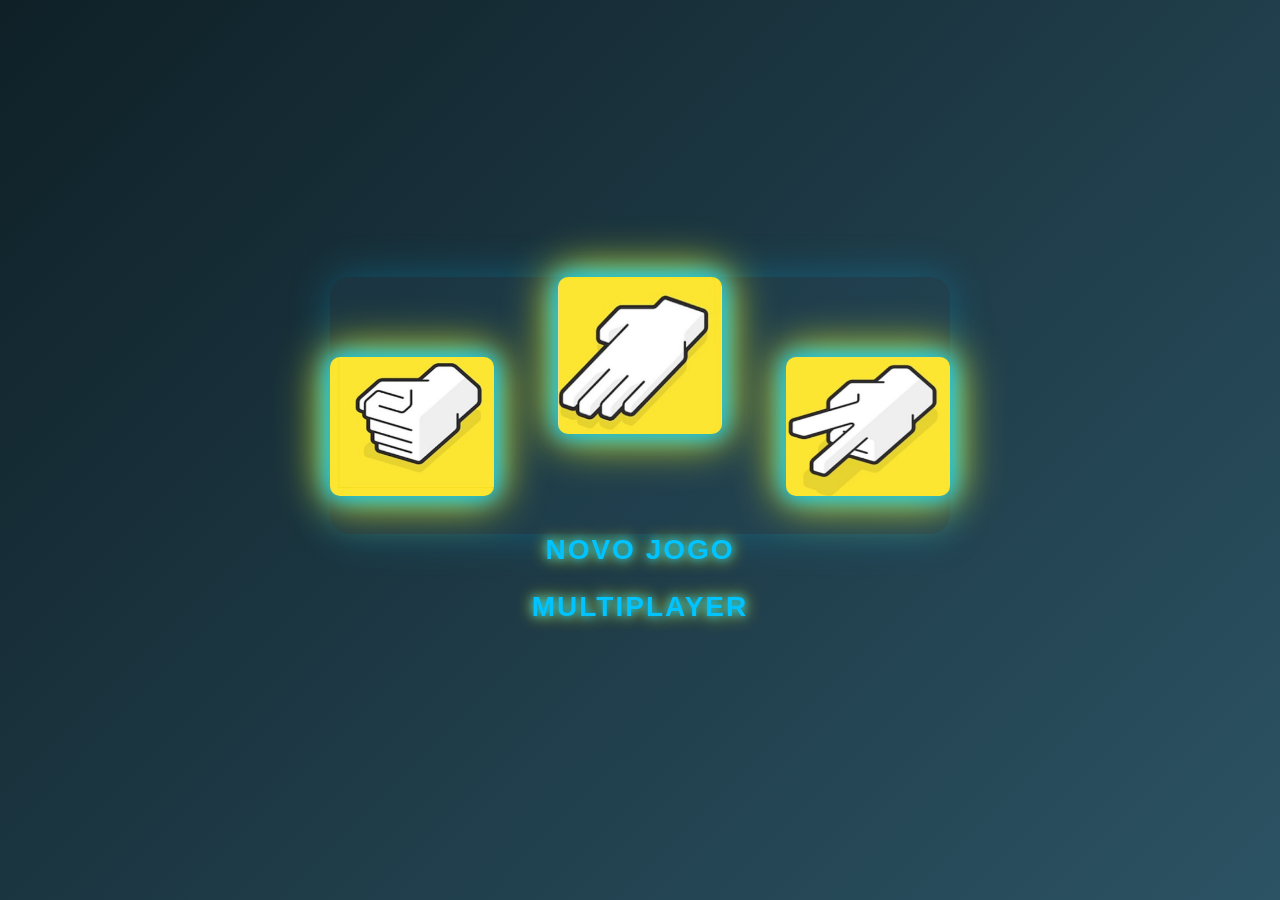
<file: Index/index.html>
<!DOCTYPE html>
<html lang="pt-br">
  <head>
    <meta charset="UTF-8" />
    <meta http-equiv="X-UA-Compatible" content="IE=edge" />
    <meta name="viewport" content="width=device-width, initial-scale=1.0" />
    <link rel="stylesheet" href="./index.css" />
    <script src="https://ajax.googleapis.com/ajax/libs/jquery/3.6.1/jquery.min.js"></script>

    <title>JOKENPÔ - Inicio</title>
  </head>
  <body>
    <div class="img">
      <img class="Lateral" src="/public/PEDRA D.png" alt="" />
      <img class="Centro" src="/public/PAPEL D.png" alt="" />
      <img class="Lateral" src="/public/TESOURA D.png" alt="" />
    </div>
    <div class="jogos">
      <a href="/novoJogo/novo.html"><b>NOVO JOGO</b></a>
      <span id="multiplayer-link"></span>
    </div>
    <script>
      function isDesktop() {
        // Detecta se não é mobile/tablet
        return !/Android|webOS|iPhone|iPad|iPod|BlackBerry|IEMobile|Opera Mini/i.test(
          navigator.userAgent
        );
      }
      if (isDesktop()) {
        document.getElementById("multiplayer-link").innerHTML =
          '<a href="/multiplayer/multi.html"><b>MULTIPLAYER</b></a>';
      }
    </script>
  </body>
</html>
</file>
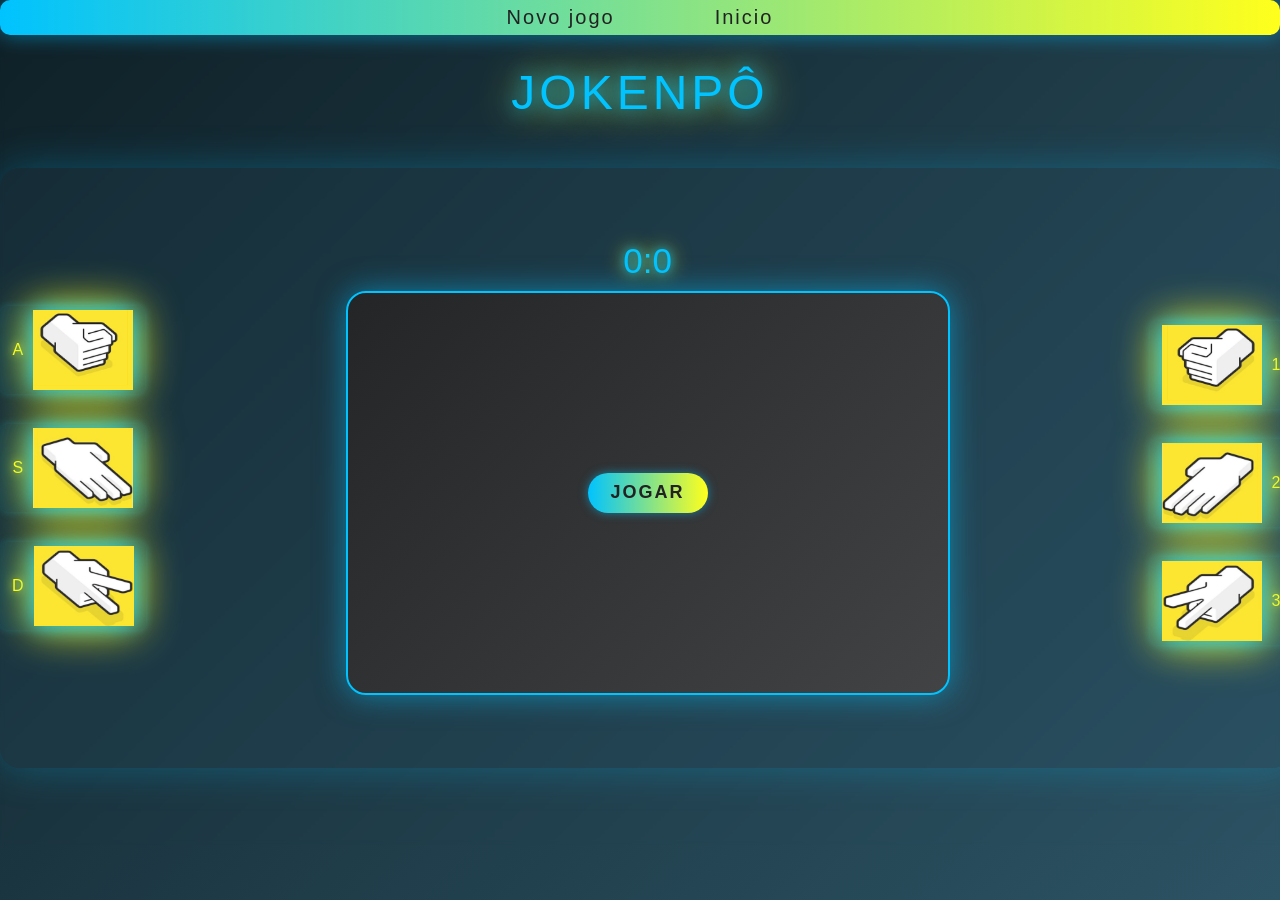
<file: multijogo/multJogo.html>
<!DOCTYPE html>
<html lang="pt-br">

<head>
    <meta charset="UTF-8">
    <meta http-equiv="X-UA-Compatible" content="IE=edge">
    <meta name="viewport" content="width=device-width, initial-scale=1.0">
    <link rel="stylesheet" href="multJogo.css">
    <script src="https://ajax.googleapis.com/ajax/libs/jquery/3.6.1/jquery.min.js"></script>
    <title>JOKENPÔ - Jogo</title>
</head>

<body>

    <div class="nav_bar">
        <a href="/multiplayer/multi.html">Novo jogo</a>
        <a href="/Index/index.html">Inicio</a>
    </div>
    <div class="conteudo">
        <div class="divTexto">
            <p>JOKENPÔ</p>
        </div>
        <div class="grid">

            <div class="grid_e">
                <h2 class="name" id="1"></h2>
                <div class="opcoes"><label for="">A</label> <img class="ataque" src="/public/PEDRA D.png" alt=""></div>
                <div class="opcoes"><label for="">S</label> <img class="ataque" src="/public/PAPEL D.png" alt=""></div>
                <div id="opcoes" class="opcoes"><label for="">D</label> <img class="ataque" src="/public/TESOURA D.png"
                        alt="">
                </div>
                <div>
                    <h2 id="Sataque" class="Sataque"></h2>
                </div>
            </div>



            <div class="grid_m">
                <div class="placar">
                    <p id="ponto1">0</p>
                    <p class="vs">:</p>
                    <p id="ponto2">0</p>
                </div>
                <div id="painel" class="painel">
                    <div class="tempo">
                        <span id="jokenpo"></span>


                        <p id="segundos"></p>

                        <button class="ButtonJogar" onclick="limpar()"> <b>JOGAR</b></button>

                    </div>
                </div>

            </div>



            <div class="grid_d">
                <h2 class="name" id="2"></h2>
                <div class="opcoes"><img class="ataque2" src="/public/PEDRA D.png" alt=""> <label for="">1</label></div>
                <div class="opcoes"><img class="ataque2" src="/public/PAPEL D.png" alt=""> <label for="">2</label></div>
                <div class="opcoes"><img class="ataque2" src="/public/TESOURA D.png" alt=""> <label for="">3</label></div>
            </div>


        </div>
    </div>

<script src="multijogo.js"></script>
</body>
</html>
</file>
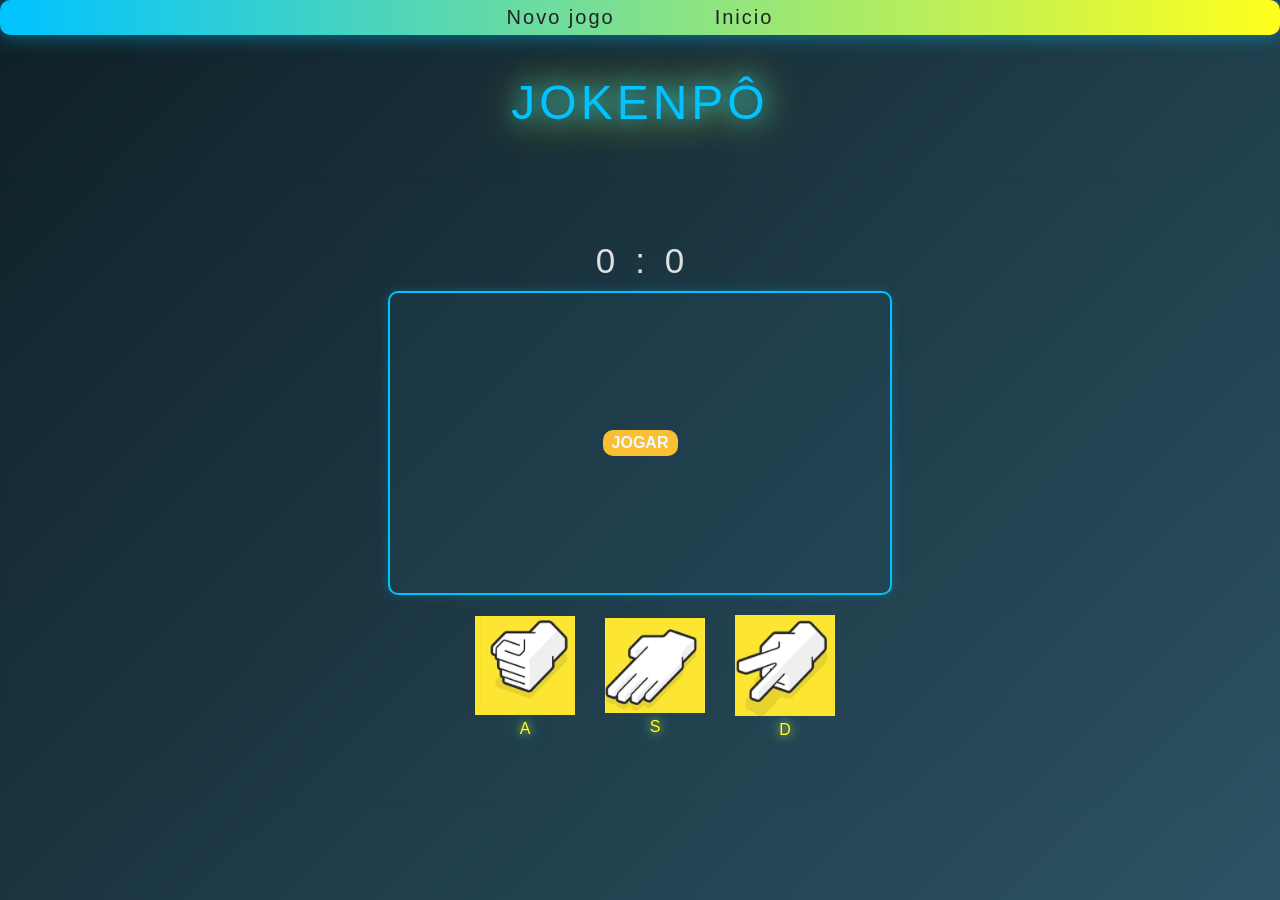
<file: novoJogo/novo.html>
<!DOCTYPE html>
<html lang="en">

<head>
    <meta charset="UTF-8">
    <meta http-equiv="X-UA-Compatible" content="IE=edge">
    <meta name="viewport" content="width=device-width, initial-scale=1.0">
    <link rel="stylesheet" href="novo.css">
    <script src="https://ajax.googleapis.com/ajax/libs/jquery/3.6.1/jquery.min.js"></script>

    <title>JOKENPÔ - Jogo</title>
</head>

<body>

    <div class="nav_bar">
        <a href="/novoJogo/novo.html">Novo jogo</a>
        <a href="/Index/index.html">Inicio</a>
    </div>
    <div class="titulo">
        <p>JOKENPÔ</p>
    </div>
    <div class="container">

        <div class="grid_m">
            <div class="placar">
                <p id="ponto1">0</p>
                <p class="vs">:</p>
                <p id="ponto2">0</p>
            </div>

            <div id="painel" class="painel">
                <div class="tempo">
                    <span id="jokenpo"></span>


                    <p id="segundos"></p>

                    <button class="ButtonJogar" onclick="limpar()"> <b>JOGAR</b></button>

                </div>
            </div>
        </div>

        <div class="grid_d">
            <h2 class="name" id="2"></h2>
            <div class="opcoes"><img class="ataque2" id="pedra" src="/public/PEDRA D.png" alt=""> <label for="">A</label>
            </div>
            <div class="opcoes"><img class="ataque3" id="papel" src="/public/PAPEL D.png" alt=""> <label for="">S</label>
            </div>
            <div class="opcoes"><img class="ataque4" id="tesoura" src="/public/TESOURA D.png" alt=""> <label for="">D</label>
            </div>
        </div>
        <h2 id="Sataque" class="Sataque"></h2>
    </div>


</body>

</html>
<script src="novo.js"></script>
</file>
<file: Index/index.css>
* {
  margin: 0;
  padding: 0;
}

html,
body {
  height: 100%;
  background: linear-gradient(135deg, #0f2027 0%, #2c5364 100%);
  font-family: "Orbitron", "Segoe UI", "Arial", sans-serif;
  color: #e0e0e0;
}

body {
  display: flex;
  position: static;
  flex-direction: column;
  justify-content: center;
  align-items: center;
  backdrop-filter: blur(2px);
}

.Lateral {
  width: 164px;
  height: 139px;
  margin-top: 5em;
  border-radius: 10px;
  box-shadow: 0 0 20px #00c3ff88;
  filter: drop-shadow(0 0 10px #00c3ff) drop-shadow(0 0 20px #ffff1c);
  transition: transform 0.3s, filter 0.3s;
}
.Lateral:hover {
  transform: scale(1.1) rotate(-10deg);
  filter: drop-shadow(0 0 20px #00c3ff) drop-shadow(0 0 40px #ffff1c);
}

.img {
  display: flex;
  gap: 4em;
  box-shadow: 0 0 40px #00c3ff44;
  border-radius: 20px;
  background: rgba(44, 83, 100, 0.2);
}

.Centro {
  width: 164px;
  border-radius: 10px;
  margin-bottom: 100px;
  box-shadow: 0 0 20px #00c3ff88;
  filter: drop-shadow(0 0 10px #00c3ff) drop-shadow(0 0 20px #ffff1c);
  transition: transform 0.3s, filter 0.3s;
}
.Centro:hover {
  transform: scale(1.1) rotate(-10deg);
  filter: drop-shadow(0 0 20px #00c3ff) drop-shadow(0 0 40px #ffff1c);
}

a {
  font-size: 28px;
  text-decoration: none;
  color: #00c3ff;
  font-family: "Orbitron", "Segoe UI", "Arial", sans-serif;
  letter-spacing: 2px;
  transition: color 0.3s;
  text-shadow: 0 0 8px #00c3ff, 0 0 16px #ffff1c;
}
a:hover {
  color: #ffff1c;
  text-shadow: 0 0 16px #ffff1c, 0 0 32px #00c3ff;
}

.jogos {
  display: flex;
  flex-direction: column;
  align-items: center;
  gap: 25px;
  color: #00c3ff;
  text-shadow: 0 0 10px #00c3ff, 0 0 20px #ffff1c;
}
</file>
<file: multijogo/multJogo.css>
* {
  margin: 0;
  padding: 0;
}

html,
body {
  height: 100%;
  background: linear-gradient(135deg, #0f2027 0%, #2c5364 100%);
  font-family: "Orbitron", "Segoe UI", "Arial", sans-serif;
  color: #e0e0e0;
}

.nav_bar {
  display: flex;
  justify-content: center;
  align-items: center;
  gap: 100px;
  padding: 10px;
  height: 15px;
  background: linear-gradient(90deg, #00c3ff 0%, #ffff1c 100%);
  box-shadow: 0 0 20px #00c3ff88;
  border-radius: 10px;
}

.nav_bar a {
  color: #222;
  text-decoration: none;
  font-size: 20px;
  font-family: "Orbitron", "Segoe UI", "Arial", sans-serif;
  letter-spacing: 2px;
  transition: color 0.3s;
}
.nav_bar a:hover {
  color: #00c3ff;
  text-shadow: 0 0 8px #00c3ff, 0 0 16px #ffff1c;
}

.conteudo {
  height: 90%;
  display: flex;
  flex-direction: column;
  justify-content: center;
  align-items: center;
  margin: auto;
  backdrop-filter: blur(2px);
}

.grid {
  display: grid;
  height: 600px;
  grid-template-columns: auto auto auto;
  margin: auto;
  justify-content: center;
  align-items: center;
  gap: 200px;
  box-shadow: 0 0 40px #00c3ff44;
  border-radius: 20px;
  background: rgba(44, 83, 100, 0.2);
}

.grid_m {
  display: flex;
  flex-direction: column;
  font-size: 35px;
  text-align: center;
  gap: 10px;
  color: #00c3ff;
  text-shadow: 0 0 10px #00c3ff, 0 0 20px #ffff1c;
}

.grid_d,
.grid_e {
  display: flex;
  flex-direction: column;
  align-items: center;
  gap: 30px;
  color: #ffff1c;
  text-shadow: 0 0 10px #ffff1c, 0 0 20px #00c3ff;
}

.ataque,
.ataque2 {
  width: 100px;
  height: 80px;
  filter: drop-shadow(0 0 10px #00c3ff) drop-shadow(0 0 20px #ffff1c);
  transition: transform 0.3s, filter 0.3s;
}
.ataque:hover,
.ataque2:hover {
  transform: scale(1.1) rotate(-10deg);
  filter: drop-shadow(0 0 20px #00c3ff) drop-shadow(0 0 40px #ffff1c);
}
.ataque {
  transform: scaleX(-1);
}

.opcoes {
  display: flex;
  align-items: center;
  gap: 10px;
  background: rgba(0, 195, 255, 0.08);
  border-radius: 8px;
  padding: 4px 12px;
  box-shadow: 0 0 8px #00c3ff44;
}

.Sataque {
  display: none;
  color: #00c3ff;
  text-shadow: 0 0 10px #00c3ff, 0 0 20px #ffff1c;
}

.painel {
  background: linear-gradient(135deg, #232526 0%, #414345 100%);
  width: 600px;
  height: 400px;
  border-radius: 20px;
  box-shadow: 0 0 30px #00c3ff88;
  border: 2px solid #00c3ff;
}

.tempo {
  width: 100%;
  height: 100%;
  display: flex;
  flex-direction: column;
  align-items: center;
  justify-content: center;
  font-size: 60px;
  color: #00c3ff;
  text-shadow: 0 0 10px #00c3ff, 0 0 20px #ffff1c;
}

.jogadas {
  display: grid;
  grid-template-columns: auto auto auto;
  gap: 100px;
}

.jogadas div img {
  width: 100px;
}

.jogada1e {
  transform: scaleX(-1);
}

.placar {
  display: flex;
  justify-content: center;
  align-items: center;
  width: 100%;
}

.ButtonJogar {
  width: 120px;
  height: 40px;
  border-radius: 20px;
  font-size: 18px;
  border: none;
  color: #222;
  background: linear-gradient(90deg, #00c3ff 0%, #ffff1c 100%);
  box-shadow: 0 0 10px #00c3ff88;
  font-family: "Orbitron", "Segoe UI", "Arial", sans-serif;
  letter-spacing: 2px;
  font-weight: bold;
  transition: background 0.3s, color 0.3s;
}
.ButtonJogar:hover {
  cursor: pointer;
  background: linear-gradient(90deg, #ffff1c 0%, #00c3ff 100%);
  color: #00c3ff;
  box-shadow: 0 0 20px #ffff1c88;
}

.divTexto {
  width: 100%;
  display: flex;
  justify-content: center;
  align-items: center;
  margin-top: 30px;
  margin-bottom: -30px;
}
.divTexto p {
  font-size: 48px;
  font-family: "Orbitron", "Segoe UI", "Arial", sans-serif;
  color: #00c3ff;
  text-shadow: 0 0 20px #00c3ff, 0 0 40px #ffff1c;
  letter-spacing: 4px;
}
</file>
<file: novoJogo/novo.css>
* {
  margin: 0;
  padding: 0%;
}

body,
html {
  height: 100%;
  background: linear-gradient(135deg, #0f2027 0%, #2c5364 100%);
  font-family: "Orbitron", "Segoe UI", "Arial", sans-serif;
  color: #e0e0e0;
}

.nav_bar {
  display: flex;
  justify-content: center;
  align-items: center;
  gap: 100px;
  padding: 10px;
  margin-bottom: 40px;
  height: 15px;
  background: linear-gradient(90deg, #00c3ff 0%, #ffff1c 100%);
  box-shadow: 0 0 20px #00c3ff88;
  border-radius: 10px;
}

.nav_bar a {
  color: #222;
  text-decoration: none;
  font-size: 20px;
  font-family: "Orbitron", "Segoe UI", "Arial", sans-serif;
  letter-spacing: 2px;
  transition: color 0.3s;
}
.nav_bar a:hover {
  color: #00c3ff;
  text-shadow: 0 0 8px #00c3ff, 0 0 16px #ffff1c;
}

.titulo {
  width: 100%;
  display: flex;
  align-items: center;
  justify-content: center;
  margin-bottom: 45px;
}

.titulo p {
  font-size: 48px;
  font-family: "Orbitron", "Segoe UI", "Arial", sans-serif;
  color: #00c3ff;
  text-shadow: 0 0 20px #00c3ff, 0 0 40px #ffff1c;
  letter-spacing: 4px;
}

.container {
  height: 70%;
  display: flex;
  flex-direction: column;
  justify-content: center;
  align-items: center;
  margin: auto;
  gap: 20px;
  backdrop-filter: blur(2px);
}

.grid_d {
  display: flex;
  align-items: center;
  gap: 30px;
  color: #ffff1c;
  text-shadow: 0 0 10px #ffff1c, 0 0 20px #00c3ff;
}

.grid_m {
  display: flex;
  flex-direction: column;
  font-size: 35px;
  text-align: center;
  gap: 10px;
}

.placar {
  display: flex;
  justify-content: center;
  align-items: center;
  width: 100%;
}
.placar p {
  font-size: 35px;
  font-weight: normal;
  margin: 0 10px;
  color: inherit;
  text-shadow: none;
  letter-spacing: normal;
}
.placar .vs {
  font-size: 35px;
  color: inherit;
  text-shadow: none;
  margin: 0 10px;
}
.painel {
  background: rgba(44, 83, 100, 0.2);
  width: 500px;
  height: 300px;
  border-radius: 10px;
  border: 2px solid #00c3ff;
  box-shadow: 0 0 10px #00c3ff44;
}

.tempo {
  width: 100%;
  height: 100%;
  display: flex;
  flex-direction: column;
  align-items: center;
  justify-content: center;
  font-size: 60px;
}

.ButtonJogar {
  width: 75px;
  height: 26px;
  border-radius: 10px;
  font-size: 16px;
  border: none;
  color: aliceblue;
  background-color: #fbbf33;
}

.opcoes {
  display: flex;
  flex-direction: column;
  justify-content: center;
  align-items: center;
  gap: 5px;
}
.ataque2,
.ataque3,
.ataque4 {
  width: 100px;
}

.Sataque {
  display: none;
}

.jogadas {
  display: grid;
  grid-template-columns: auto auto auto;
  gap: 100px;
}

.jogadas div img {
  width: 100px;
}

.jogada1e {
  transform: scaleX(-1);
}
</file>
